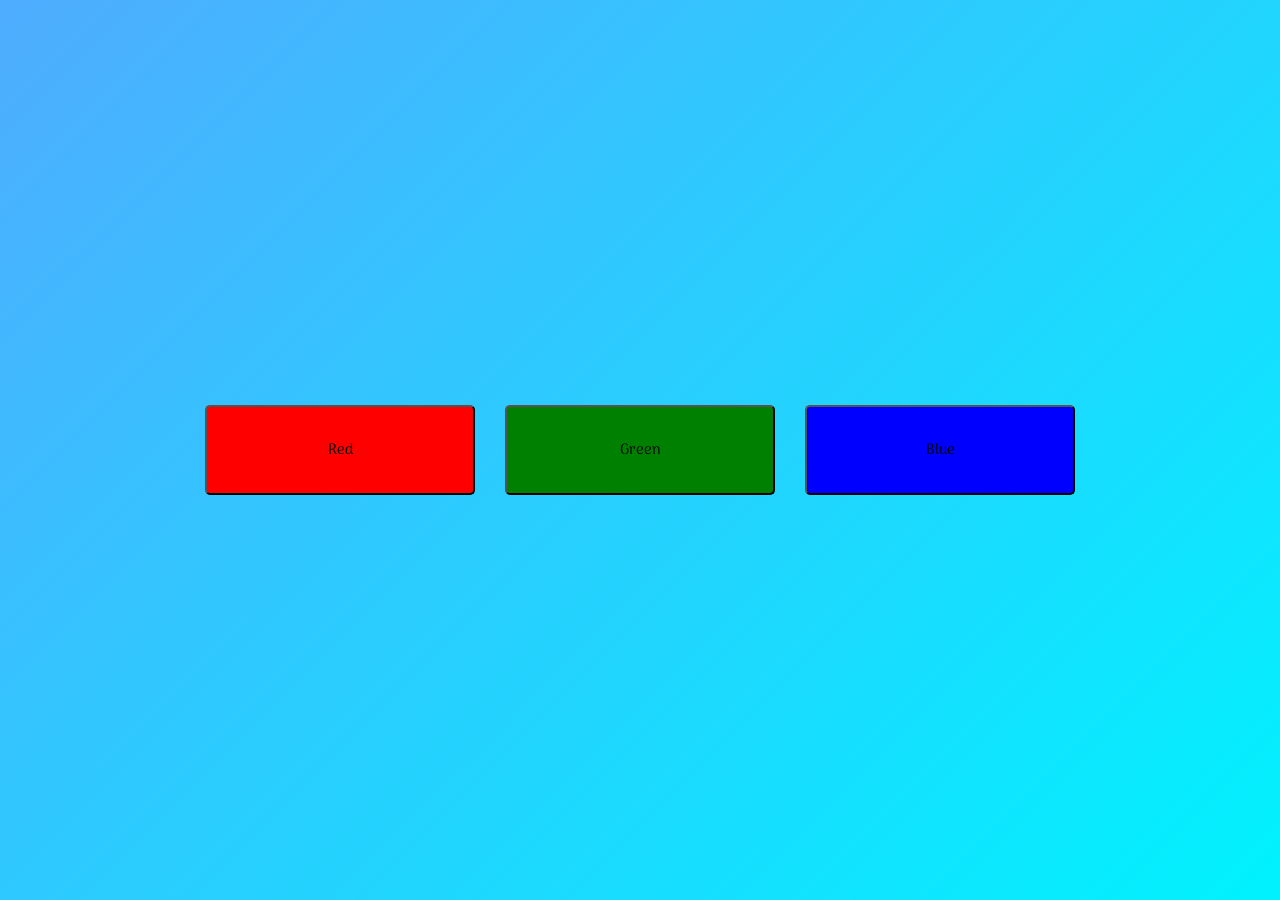
<file: Color Changer/index.html>
<!DOCTYPE html>
<html lang="en">
<head>
    <meta charset="UTF-8">
    <meta name="viewport" content="width=device-width, initial-scale=1.0">
    <title>Color Changer</title>
    <link rel="stylesheet" href="style.css">
    <link rel="preconnect" href="https://fonts.googleapis.com">
    <link rel="preconnect" href="https://fonts.gstatic.com" crossorigin>
    <link href="https://fonts.googleapis.com/css2?family=Afacad+Flux:slnt,wght@2,100..1000&family=Arima:wght@100..700&family=Inconsolata:wght@200..900&family=Merienda:wght@300..900&family=Montserrat:ital,wght@0,100..900;1,100..900&family=Nunito+Sans:ital,opsz,wght@0,6..12,200..1000;1,6..12,200..1000&family=Playwrite+DE+Grund:wght@100..400&family=Roboto+Condensed:ital,wght@0,100..900;1,100..900&family=Roboto:ital,wght@0,100..900;1,100..900&family=Ysabeau+SC:wght@1..1000&display=swap" rel="stylesheet">
</head>
<body class="arima-font">
    <button class="red_button arima-font" onclick="changeColor('red')">Red</button>
    <button class="green_button arima-font" onclick="changeColor('green')">Green</button>
    <button class="blue_button arima-font" onclick="changeColor('blue')">Blue</button>
    <script src = 'script.js'></script>
</body>
</html>
</file>
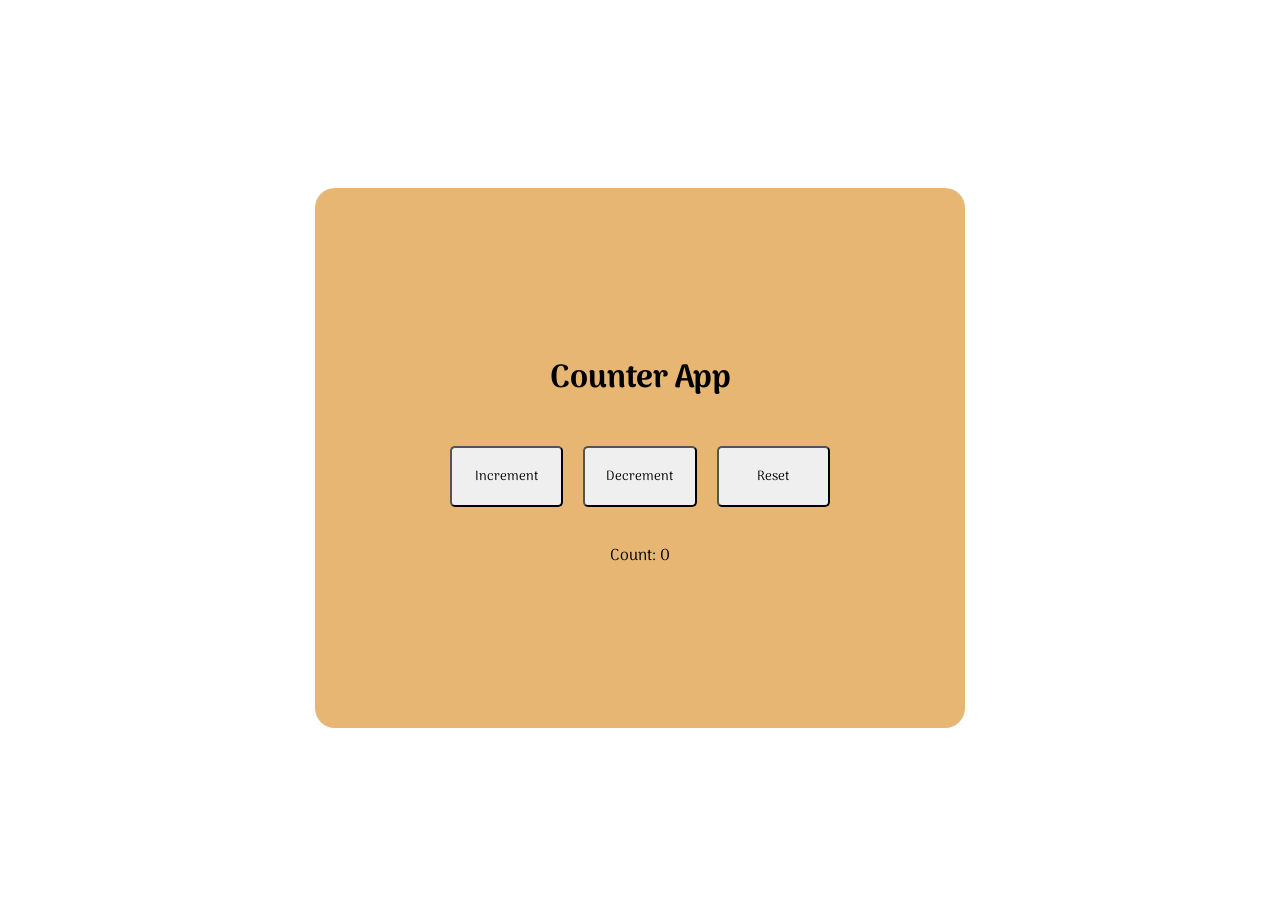
<file: CounterApp/index.html>
<!DOCTYPE html>
<html lang="en">
<head>
    <meta charset="UTF-8">
    <meta name="viewport" content="width=device-width, initial-scale=1.0">
    <title>Document</title>
    <link rel = "stylesheet" href = "style.css">
    <link rel="preconnect" href="https://fonts.googleapis.com">
    <link rel="preconnect" href="https://fonts.gstatic.com" crossorigin>
    <link href="https://fonts.googleapis.com/css2?family=Afacad+Flux:slnt,wght@2,100..1000&family=Arima:wght@100..700&family=Inconsolata:wght@200..900&family=Merienda:wght@300..900&family=Montserrat:ital,wght@0,100..900;1,100..900&family=Nunito+Sans:ital,opsz,wght@0,6..12,200..1000;1,6..12,200..1000&family=Playwrite+DE+Grund:wght@100..400&family=Roboto+Condensed:ital,wght@0,100..900;1,100..900&family=Roboto:ital,wght@0,100..900;1,100..900&family=Ysabeau+SC:wght@1..1000&display=swap" rel="stylesheet">
</head>
<body class="arima-font">
    <div class = "container">
        <div class="container2">
            <h1>Counter App</h1>
            <div class = "buttons">
                <button class="arima-font" id="increment" onclick="increment()"> Increment </button>
                <button class="arima-font" id="decrement" onclick="decrement()"> Decrement </button>
                <button class="arima-font" id="reset" onclick="reset()"> Reset </button>
            </div>
            <p id = "counter" > Count: 0 </p>
        </div>
    </div>
    <script src="script.js"></script>
    
</body>
</html>
</file>
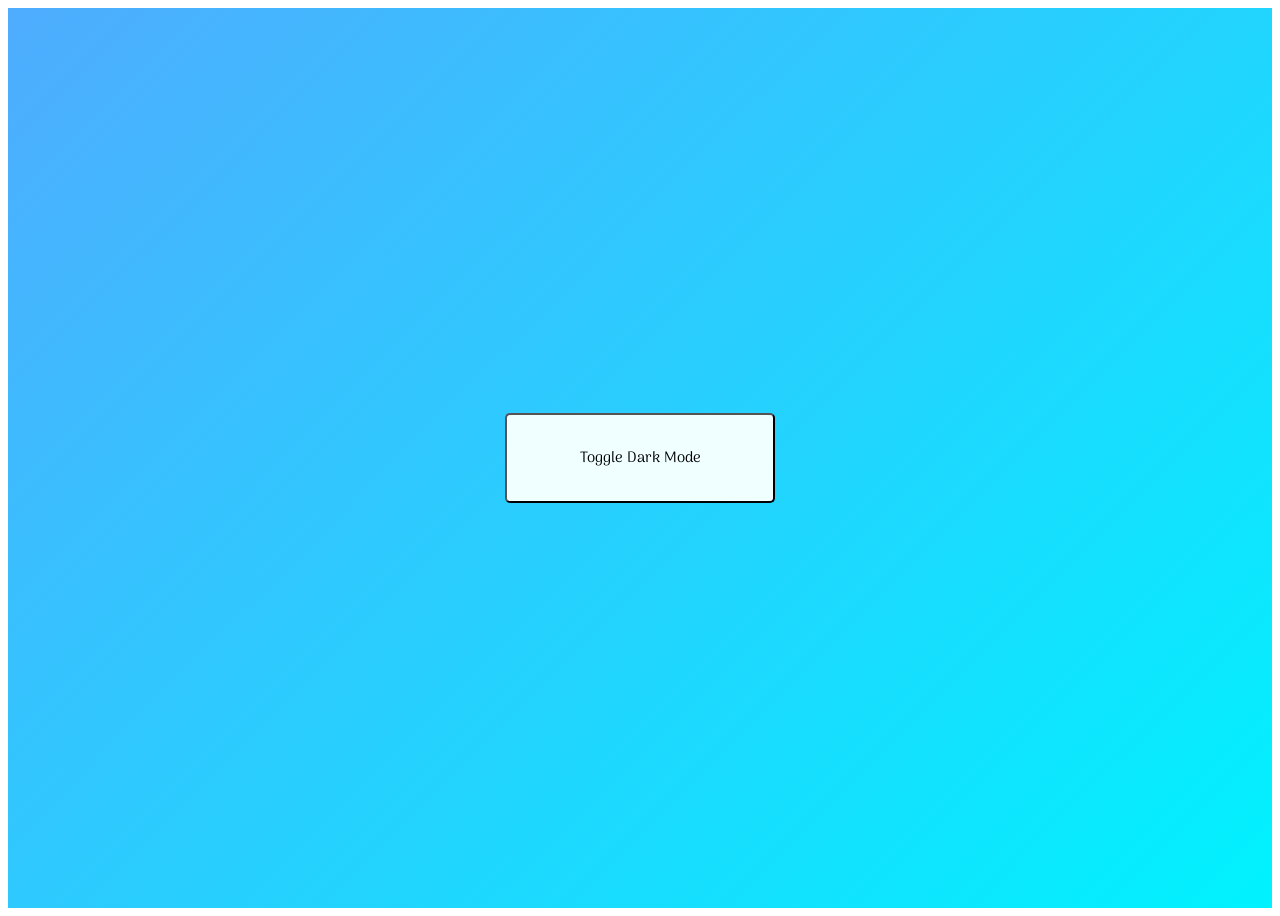
<file: Dark Mode Toggle/index.html>
<!DOCTYPE html>
<html lang="en">
<head>
    <meta charset="UTF-8">
    <meta name="viewport" content="width=device-width, initial-scale=1.0">
    <title>Dark Mode</title>
    <link rel="stylesheet" href="style.css">
    <link rel="preconnect" href="https://fonts.googleapis.com">
    <link rel="preconnect" href="https://fonts.gstatic.com" crossorigin>
    <link href="https://fonts.googleapis.com/css2?family=Afacad+Flux:slnt,wght@2,100..1000&family=Arima:wght@100..700&family=Inconsolata:wght@200..900&family=Merienda:wght@300..900&family=Montserrat:ital,wght@0,100..900;1,100..900&family=Nunito+Sans:ital,opsz,wght@0,6..12,200..1000;1,6..12,200..1000&family=Playwrite+DE+Grund:wght@100..400&family=Roboto+Condensed:ital,wght@0,100..900;1,100..900&family=Roboto:ital,wght@0,100..900;1,100..900&family=Ysabeau+SC:wght@1..1000&display=swap" rel="stylesheet">
</head>
<body>
    <div class = "container">
        <button class="arima-font" id = "toggleButton" onclick="toggleDarkMode()">Toggle Dark Mode</button>
    </div>
    <script src = "script.js"></script>
</body>
</html>
</file>
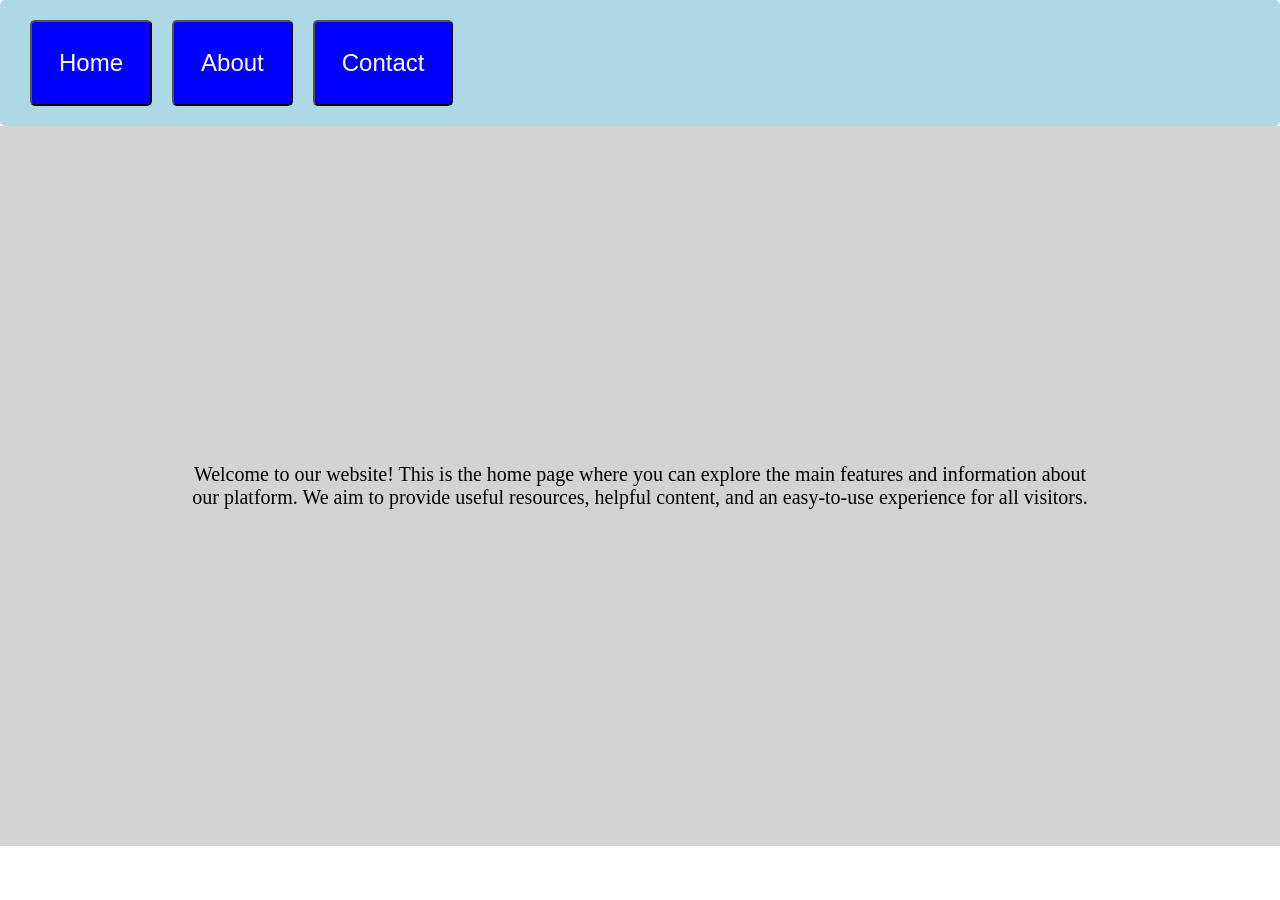
<file: Header_Change_Content/index.html>
<!DOCTYPE html>
<html lang="en">
<head>
    <meta charset="UTF-8">
    <meta name="viewport" content="width=device-width, initial-scale=1.0">
    <title>Document</title>
    <link rel="stylesheet" href="style.css">
</head>
<body>
    <header class="header">
        <button onclick="showContent('home')">Home</button>
        <button onclick="showContent('about')">About</button>
        <button onclick="showContent('contact')">Contact</button>
    </header>
    <div class="main-content">
        <p id="home">
        Welcome to our website! This is the home page where you can explore the main features
        and information about our platform. We aim to provide useful resources, helpful
        content, and an easy-to-use experience for all visitors.
        </p>

        <p id="about">
        Our website was created to share knowledge and provide helpful information
        to users. We focus on creating simple, clear, and useful content that helps
        people learn and explore new ideas in technology and programming.
        </p>

        <p id="contact">
        If you have any questions, suggestions, or feedback, feel free to contact us.
        We are always happy to hear from our users and improve our services based
        on your input.
        </p>
    </div>
    <script src="scripts.js"></script>
    
</body>
</html>
</file>
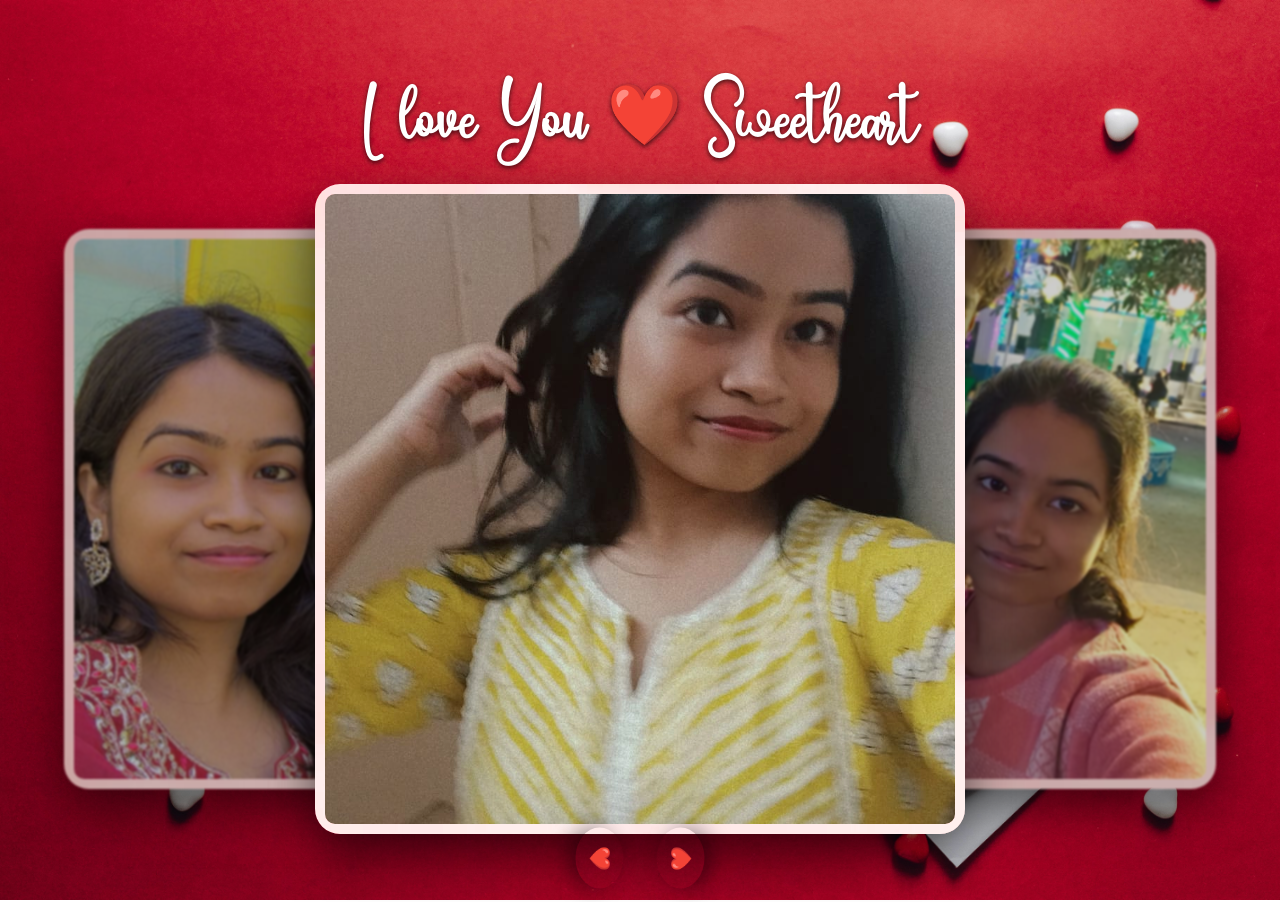
<file: Image Slider/index.html>
<!DOCTYPE html>
<html lang="en">
<head>
    <meta charset="UTF-8">
    <meta name="viewport" content="width=device-width, initial-scale=1.0">
    <title>Prem Katha</title>
    <link rel="icon" href="favicon-32x32.png">
    <link rel="stylesheet" href="style.css">
</head>
<body>
    <div class="heading">
        <h1>I love You ❤️ Sweetheart </h1>
    </div>
    <div class="slider">
        <div class="image_box box1">
            <img src="Images/img1.jpeg">
        </div>

        <div class="image_box box2">
            <img src="Images/img2.jpeg">
        </div>

        <div class="image_box box3">
            <img src="Images/img3.jpeg">
        </div>
    </div>
    <div class="buttons">
        <button id="prev" onclick="showPrev()">❤️</button>
        <button id="next" onclick="showNext()">❤️</button>
    </div>
    <script src="scripts.js"></script>
</body>
</html>
</file>
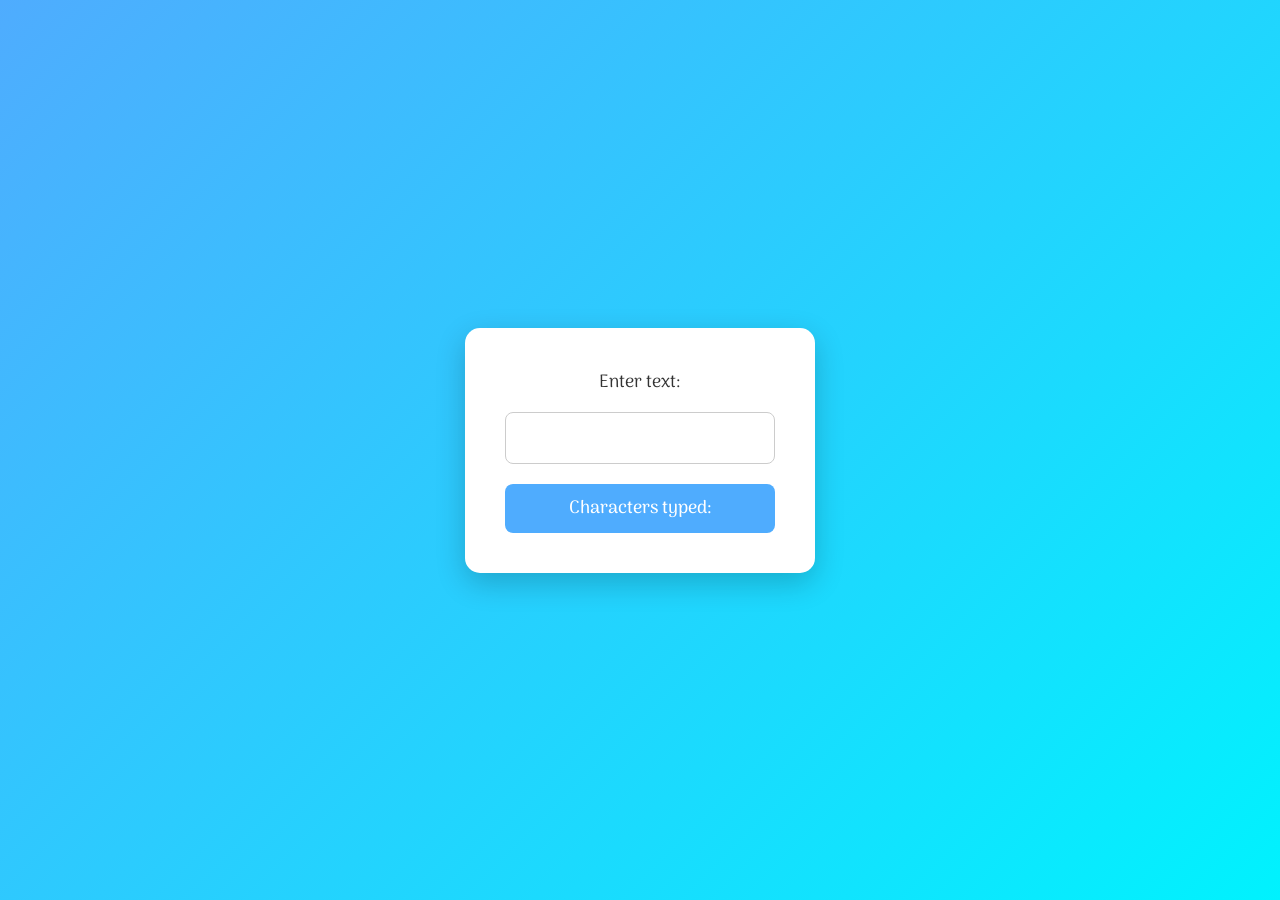
<file: Live Character Counter/index.html>
<!DOCTYPE html>
<html lang="en">
<head>
    <meta charset="UTF-8">
    <meta name="viewport" content="width=device-width, initial-scale=1.0">
    <title>Live Character Counter</title>
    <link rel="stylesheet" href="style.css">
    <link rel="preconnect" href="https://fonts.googleapis.com">
    <link rel="preconnect" href="https://fonts.gstatic.com" crossorigin>
    <link href="https://fonts.googleapis.com/css2?family=Afacad+Flux:slnt,wght@2,100..1000&family=Arima:wght@100..700&family=Inconsolata:wght@200..900&family=Merienda:wght@300..900&family=Montserrat:ital,wght@0,100..900;1,100..900&family=Nunito+Sans:ital,opsz,wght@0,6..12,200..1000;1,6..12,200..1000&family=Playwrite+DE+Grund:wght@100..400&family=Roboto+Condensed:ital,wght@0,100..900;1,100..900&family=Roboto:ital,wght@0,100..900;1,100..900&family=Ysabeau+SC:wght@1..1000&display=swap" rel="stylesheet">
</head>
<body>
    <div class="container1 arima-font">
        <div class="container2">
            <form class="arima-font">
                <label for = "inputText" class="arima-font">Enter text:</label>
                <input type = "text" class="arima-font" id = "inputText" oninput="countCharacters()">
            </form>
            <p id = "charCount" class="arima-font">Characters typed: </p>
        </div>
    </div>


    <script src = "script.js"></script>
</body>
</html>
</file>
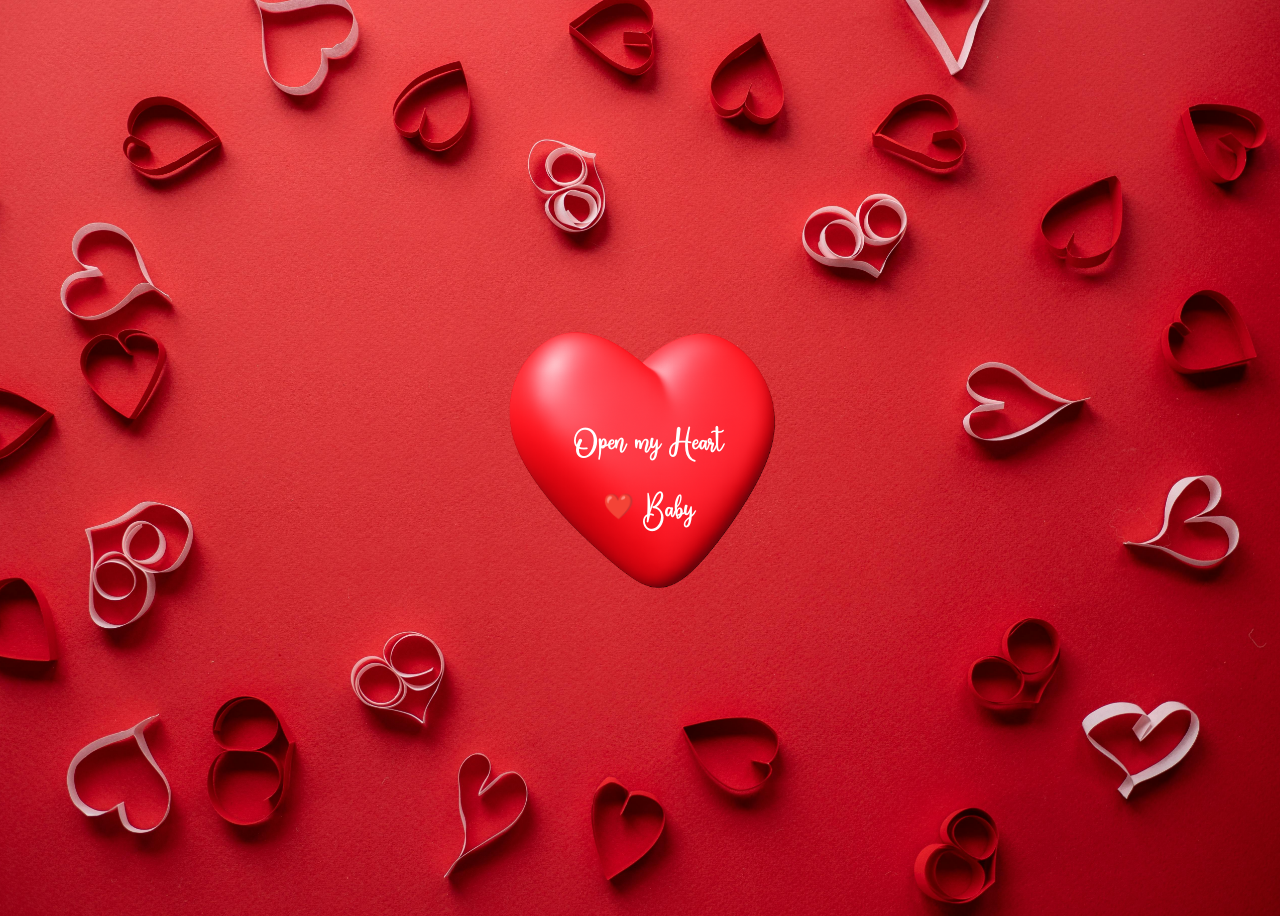
<file: ProgressBar/index.html>
<!DOCTYPE html>
<html lang="en">
<head>
    <meta charset="UTF-8">
    <meta name="viewport" content="width=device-width, initial-scale=1.0">
    <title>Prem Katha ❤️ II</title>
    <link rel="icon" href="favicon.png">
    <link rel="stylesheet" href="style.css">
</head>
<body class="body">

    <img class="pink_rose" src="assets/pinkrose.png"/> 

    <div class="img_container img1_container">
        <img src="assets/img1.jpeg"/>
    </div>

    <div class="img_container img2_container">
        <img src="assets/img2.jpeg"/>
    </div>
    <div class="heart_container">
        <img class="love_icon" src="assets/love1.png"/>
        <h1 class="progress_text">Open my Heart ❤️ Baby</h1>
    </div>
    <div class="container">
        <div class="progress_bar">
            <div class="progress_bar_internal">
                <img class="letter_icon" src="assets/love-letter-svgrepo-com.svg"/>
            </div>
        </div>
    </div>
    <div class="feelings_container">
        <p class="my_feelings">
        Arpita ❤️
        I may not say it perfectly, but you mean a lot to me. From our long walks to the little moments we spend together, everything feels special because of you. You are so caring, sweet, and full of love — and I’m really lucky to have you in my life.

        I know I've been busy lately and can't always give you enough time, but please know that my feelings for you haven’t changed even a little. I love you more than I can express.

        One day soon, I'll take you on a beautiful date in Kolkata, just the two of us, and we’ll make even more memories together ❤️

        Love you always 💖
        - Shayantan
        </p>   
    </div>

    <div class="lower_text">
        Love you so much ❤️ Darling
    </div>

    <script src="scripts.js"></script>
    
</body>
</html>
</file>
<file: Color Changer/style.css>
*{
    margin: 0;
    padding: 0;
    box-sizing: border-box;
}
body{
    display: flex;
    justify-content: center;
    align-items: center;
    height: 100vh;
    width: 100%;
    background: linear-gradient(135deg,#4facfe,#00f2fe);
    
}
body button{
    /* display: none; */
    padding: 1vh;
    width: 30vh;
    height: 10vh;
    border-radius: 5px;
    font-size: 15px;
    background-color: azure;
    margin : 15px;
}
body button:hover{
    background-color: azure;
}
.red_button{
    background-color: red;
}
.green_button{
    background-color: green;
}
.blue_button{
    background-color: blue;
}
.body_red{
    background: red;
}
.body_green{
    background: green;
}
.body_blue{
    background: blue;
}

.arima-font {
  font-family: "Arima", system-ui;
  font-optical-sizing: auto;
  font-weight: 400;
  font-style: normal;
}
</file>
<file: CounterApp/style.css>
.container{
display :flex;
align-items: center;
justify-content: center;
height: 100vh;
}
.container2{
    text-align: center;
    width:30%;
    height: 30%;
    display: flex;
    flex-direction: column;
    align-items: center;
    justify-content: center;
    gap: 20px;
    background-color:#e7b673;
    padding: 15vh;
    border-radius: 20px;
}

.arima-font {
  font-family: "Arima", system-ui;
  font-optical-sizing: auto;
  font-weight: 400;
  font-style: normal;
}
button{
    padding: 1vh;
    width: 15vh;
    border-radius: 5px;
}
button:hover{
    background-color: #91dbe6;
    color: white;
    cursor: pointer;
}   
.buttons{
    width: 100%;
    display: flex;
    justify-content: center;
    gap: 20px;
}
.buttons button{
    width: 20vh;
    padding: 2vh;
}
@media (max-width: 500px){
    .buttons{
        flex-direction: column;
        align-items: center;
        }
    .container2{
        width:50%;
        height: 70%;
        display: flex;
        flex-direction: column;
        align-items: center;
        justify-content: center;
        gap: 20px;
        background-color:#e7b673;
        padding: 10vh;
        border-radius: 20px;
}    
    .buttons{
        width: 100%;
        display: flex;
        justify-content: center;
        gap: 20px;
    }
    .buttons button{
        width: 100%;
    }


}
</file>
<file: Dark Mode Toggle/style.css>
.container{
    display: flex;
    justify-content: center;
    align-items: center;
    height: 100vh;
    width: 100%;
    background: linear-gradient(135deg,#4facfe,#00f2fe);
}
.container button{
    padding: 1vh;
    width: 30vh;
    height: 10vh;
    border-radius: 5px;
    font-size: 15px;
    background-color: azure;
}
.container button:hover{
    background-color: #91dbe6;
    color: white;
    cursor: pointer;   
}
.arima-font {
  font-family: "Arima", system-ui;
  font-optical-sizing: auto;
  font-weight: 400;
  font-style: normal;
}
.dark-mode{
    background:#e0e2dd;
    color:white;
}


.dark-mode .container{
    display: flex;
    justify-content: center;
    align-items: center;
    height: 100vh;
    width: 100%;
    background: #ecd59f;
}
.dark-mode .container button{
    padding: 1vh;
    width: 30vh;
    height: 10vh;
    border-radius: 5px;
    font-size: 15px;
    background-color: #d07848;
}
</file>
<file: Header_Change_Content/style.css>
.header{
    display: flex;
    justify-content: baseline;
    width: 100%;
    background-color: lightblue;
    padding: 20px;
    text-align: center;
    border-radius: 5px;
}
.header button{
    font-size: 24px;
    color: white;
    background-color: blue;
    padding: 3vh;
    border-radius: 5px;
    margin: 0 10px;
}
*{
    margin: 0;
    padding: 0;
    box-sizing: border-box;
}
.main-content{
    display: flex;
    justify-content: center;
    align-items: center;
    height: 80vh;
    width: 100%;
    background-color: lightgray;
    font-size: 20px;
    
}
#home{
    padding: 20vh;
    text-align: center;
}
#about{
    padding: 20vh;
    text-align: center;
    display: none;
}
#contact{
    padding: 20vh;
    text-align: center;
    display: none;
}
</file>
<file: Image Slider/style.css>
@font-face {
    font-family: "DiazCinta";
    src: url("fonts/Monalisa-K7aW7.otf") format("truetype");
}



/* ----------- BODY BACKGROUND ----------- */


body {
    margin: 0;
    height: 100vh;

    display: flex;
    flex-direction: column;
    justify-content: center;
    align-items: center;

    background-image: url("Images/img_bg.jpg");
    background-size: cover;
    background-position: center;
    background-repeat: no-repeat;
}

.heading {
    font-size: 30px;
    font-family: "DiazCinta", cursive;
    color: white;
    text-shadow: 0 2px 5px rgba(0,0,0,0.7);
    margin-bottom: 30vh;
    position: relative;
    z-index: 8;
}

/* ----------- SLIDER CONTAINER ----------- */
.slider {
    width: 100%;
    height: 100vh;

    display: flex;
    justify-content: center;
    align-items: center;

    position: relative;  /* IMPORTANT */
    margin-bottom: 100px;
}

/* ----------- IMAGE BOX (BORDER + BACKGROUND) ----------- */
.image_box {
    position: absolute;

    display: flex;
    justify-content: center;
    align-items: center;

    border-radius: 25px;

    padding: 10px;

    /* 🔥 Gradient border effect */

    background-image: url("Images/img_border.jpg");

    box-shadow: 0 20px 50px rgba(0,0,0,0.6);

    transition: 0.3s;

    transition: transform 0.3s ease, filter 0.3s ease;
}

/* ----------- IMAGE INSIDE BOX ----------- */
.image_box img {
    width: 100%;
    height: 100%;

    object-fit: cover;

    border-radius: 10px;

    user-select: none;
    -webkit-user-drag: none;
    pointer-events: none;
}

/* ----------- POSITIONING ----------- */
.box1 {
    left: 5%;
    width: 60vh;
    height: 60vh;
    z-index: 2;
}

.box2 {
    width: 70vh;
    height: 70vh;
    z-index: 3;
}

.box3 {
    right: 5%;
    width: 60vh;
    height: 60vh;
    z-index: 2;
}

/* ----------- DEPTH EFFECT ----------- */
.box1, .box3 {
    filter: brightness(0.8) blur(1px);
}

.box2 {
    filter: brightness(1.1);
}

/* ----------- HOVER EFFECT ----------- */
.image_box:hover {
    transform: scale(1.05);
}

/* ----------- BUTTONS ----------- */
.buttons {
    display: flex;
    justify-content: center;
    align-items: center;
    margin-top: 25vh;
}

.buttons button {
    padding: 12px 18px;
    margin: 0 10px;
    margin-bottom: 20px;

    font-size: 20px;
    font-weight: bold;
    font-family: "Poppins", sans-serif;

    cursor: pointer;

    border: none;
    border-radius: 100%; 
    /* background: linear-gradient(135deg, #ff758c, #ff7eb3); */
    background: transparent;
    color: white;

    box-shadow: 0 8px 20px rgba(0,0,0,0.4);

    transition: 0.3s ease;
    position: relative;
    z-index: 10;
}


.buttons button:hover {
    /* background-color: #555; */
    box-shadow: 0 10px 25px rgba(0,0,0,0.4);;
    transition: scale(1.1);
}

#prev{
    rotate: 90deg;
}
#next{
    rotate: -90deg;
}



/* ----------- MOBILE RESPONSIVE ----------- */
@media (max-width: 700px) {

    /* Slider height adjust */
    .slider {
        height: 70vh;
        margin-bottom: 50px;
    }

    .heading{
        font-size: 20px;
        margin-bottom: 3vh;
    }

    /* Stack images more compact */
    .box1, .box3 {
        width: 35vw;
        height: 35vw;
    }

    .box2 {
        width: 45vw;
        height: 45vw;
    }

    /* Reduce side spacing */
    .box1 {
        left: 2%;
    }

    .box3 {
        right: 2%;
    }

    /* Reduce blur for clarity */
    .box1, .box3 {
        filter: brightness(0.8);
    }

    /* Image border radius smaller */
    .image_box {
        border-radius: 15px;
        padding: 6px;
    }

    .image_box img {
        border-radius: 12px;
    }

    /* Buttons smaller */
    .buttons button {
        padding: 8px 12px;
        font-size: 16px;
        margin-bottom: 5vh;
    }
    .buttons {
        margin-top: 5vh;
    }
}
</file>
<file: Live Character Counter/style.css>
/* reset */
*{
    margin:0;
    padding:0;
    box-sizing:border-box;
    font-family: "Segoe UI", Tahoma, sans-serif;
}

/* page background */
body{
    height:100vh;
    display:flex;
    justify-content:center;
    align-items:center;
    background: linear-gradient(135deg,#4facfe,#00f2fe);
    
}

/* outer container */
.container1{
    width:100%;
    display:flex;
    justify-content:center;
    align-items:center;
}

/* card container */
.container2{
    background:white;
    padding:40px;
    border-radius:15px;
    width:350px;
    text-align:center;
    box-shadow:0px 10px 30px rgba(0,0,0,0.2);
}

/* label */
label{
    font-size:18px;
    font-weight:600;
    color:#333;
}

/* input box */
input{
    margin-top:15px;
    width:100%;
    padding:12px;
    font-size:16px;
    border-radius:8px;
    border:1px solid #ccc;
    transition:all 0.3s ease;
}

/* input focus effect */
input:focus{
    outline:none;
    border-color:#4facfe;
    box-shadow:0px 0px 8px rgba(79,172,254,0.5);
}

/* character counter */
#charCount{
    margin-top:20px;
    font-size:18px;
    font-weight:500;
    background:#4facfe;
    color:white;
    padding:10px;
    border-radius:8px;
}

/* responsive design */
@media (max-width:500px){
    .container2{
        width:90%;
        padding:30px;
    }
}

.arima-font {
  font-family: "Arima", system-ui;
  font-optical-sizing: auto;
  font-weight: 400;
  font-style: normal;
}
</file>
<file: ProgressBar/style.css>
@font-face {
    font-family: "DiazCinta";
    src: url("fonts/Monalisa-K7aW7.otf") format("truetype");
}

@font-face {
    font-family: "StylishCalligraphyDemo";
    src: url("fonts/stylish-calligraphy-font/StylishCalligraphyDemo-XPZZ.ttf") format("truetype");
}

.fade_in {
    opacity: 0;
    animation: fadeOnly 1s ease forwards;
}



@keyframes fadeOnly {
    to {
        opacity: 1;
    }
}


.body {
    display: flex;
    flex-direction: row;
    justify-content: center;
    align-items: center;
    height: 100vh;
    width: 100%;
    background-image: url("assets/background.jpg");
    background-size: cover;
    background-position: center;
}


.heart_container {
    position: relative;
    display: inline-block;
}

/* ❤️ Heart image */
.love_icon {
    width: 300px;
    display: block;
}

/* 📝 Text on top */
.progress_text {
    font-family: "DiazCinta", cursive;
    position: absolute;
    top: 50%;
    left: 50%;
    transform: translate(-50%, -50%);

    color: white;
    font-size: 25px;
    font-weight: bold;
    text-align: center;

    pointer-events: none; /* allows clicking through text */
}



.progress_bar {
    position: absolute;
    top:50%;
    left:50%;
    transform: translate(-50%, -50%);
    width: 400px;
    height: 25px;
    border-radius: 50px;
    background: rgba(255,255,255,0.3);
    backdrop-filter: blur(10px);   /* 🔥 glass effect */
    overflow: hidden;
    box-shadow: inset 0 0 10px rgba(0,0,0,0.2);

}

.progress_bar_internal {
    height: 100%;
    width: 100%;
    border-radius: 50px;
    position: relative;

    /* 💖 LOVE gradient */
    background: linear-gradient(90deg, #ff4d6d, #ff85a1, #ffc2d1);

    /* 💕 glow effect */
    box-shadow: 
        0 0 10px #ff85a1,
        0 0 20px #ff4d6d,
        0 0 30px #ff4d6d;

    transition: width 0.3s ease-in-out;
}

.progress_bar_internal::after {
    content: "";
    position: absolute;
    top: 0;
    left: -100%;
    width: 100%;
    height: 100%;
    border-radius: 50px;

    background: linear-gradient(
        120deg,
        transparent,
        rgba(255, 255, 255, 0.6),
        transparent
    );

    animation: shine 2s infinite;
}
@keyframes shine {
    100% {
        left: 100%;
    }
}
.progress_bar_internal {
    position: relative;
}

.letter_icon {
    position: absolute;
    right: -20px;           /* 👈 pushes it slightly outside the fill */
    top: 50%;
    transform: translateY(-50%);  
    width: 35px;
    height: 35px;

    /* ✨ glow effect */
    filter: drop-shadow(0 0 5px #ff4d6d);

    transition: right 0.3s ease;
}
/* Center content */
.container {
    text-align: center;
    z-index: 9;
}

/* 📦 Image containers */
.img_container {

    width: 250px;
    height: 250px;
    position: absolute;
    border-radius: 5px;
    background-image: url("assets/image_border.jpg");
    background-size: cover;
    background-position: center;
    display: flex;
    justify-content: center;
    align-items: center;
    box-shadow: 5px 20px 50px rgba(0,0,0,0.6);



}

/* 🖼 Images inside */
.img_container img {
    border-radius: 5px;
    width: 90%;
    height: 90%;
    object-fit: cover;          /* keeps image nicely cropped */
}

/* 📍 Positioning */
.img1_container {
    position: absolute;
    right: 15%;      /* ✅ move right */
    bottom: 10%;     /* ✅ move bottom */
    transform: rotate(-25deg);
    z-index: 5;
}

.img2_container {
    position: absolute;
    right: 1%;       /* slightly more right */
    bottom: 20%;     /* a bit above */
    transform: rotate(4deg);
    z-index: 4;
}

/* 🌹 rose */
.pink_rose {
    position: absolute;
    left: 5%;        /* ✅ moved to left */
    bottom: 18%;     /* better placement */
    width: 20%;
    height: 80vh;
    transform: rotate(30deg);
}

.my_feelings{
    font-family: "StylishCalligraphyDemo", cursive;
    color : white;
    font-size: 20px;
}
.feelings_container{
    width: 500px;
    position: absolute;
    left: 30%;
    bottom: 40%;
    z-index: 6;
}
.lower_text{
    font-family: "DiazCinta", cursive;
    color : white;
    font-size: 40px;
    position: absolute;
    left: 20%;
    bottom: 18%;
    z-index: 6;
    rotate: -10deg;
}





@media (max-width: 600px) {

    .love_icon {
        width: 180px;
    }
    .container{
        position: absolute;
        top: 40%;
    }

    .progress_text {
        font-size: 16px;
    }

    .progress_bar {
        width: 250px;
        height: 18px;
    }

    .letter_icon {
        width: 25px;
        height: 25px;
    }

    .img_container {
        width: 140px;
        height: 140px;
    }

    .img1_container {
        right: 12%;
        bottom: 15%;
        transform: rotate(-25deg);
    }

    .img2_container {
        right: 4%;
        bottom: 30%;
        transform: rotate(15deg);
    }

    .pink_rose {
        width: 40%;
        height: 60%;
        left: 2%;
        bottom: 15%;
        rotate: -30deg;

    }

    .feelings_container {
        width: 90%;
        left: 5%;
        bottom: 60%;

    }

    .my_feelings {
        font-size: 14px;
    }

    .lower_text {
        font-size: 20px;
        left: 5%;
        bottom: 10%;
    }
}






@media (max-width: 900px) {

    .love_icon {
        width: 220px;
    }

    .progress_bar {
        width: 300px;
    }

    .img_container {
        width: 180px;
        height: 180px;
    }

    .pink_rose {
        width: 25%;
        height: auto;
    }

    .feelings_container {
        width: 70%;
        left: 15%;
    }

    .lower_text {
        font-size: 28px;
    }
}
</file>
